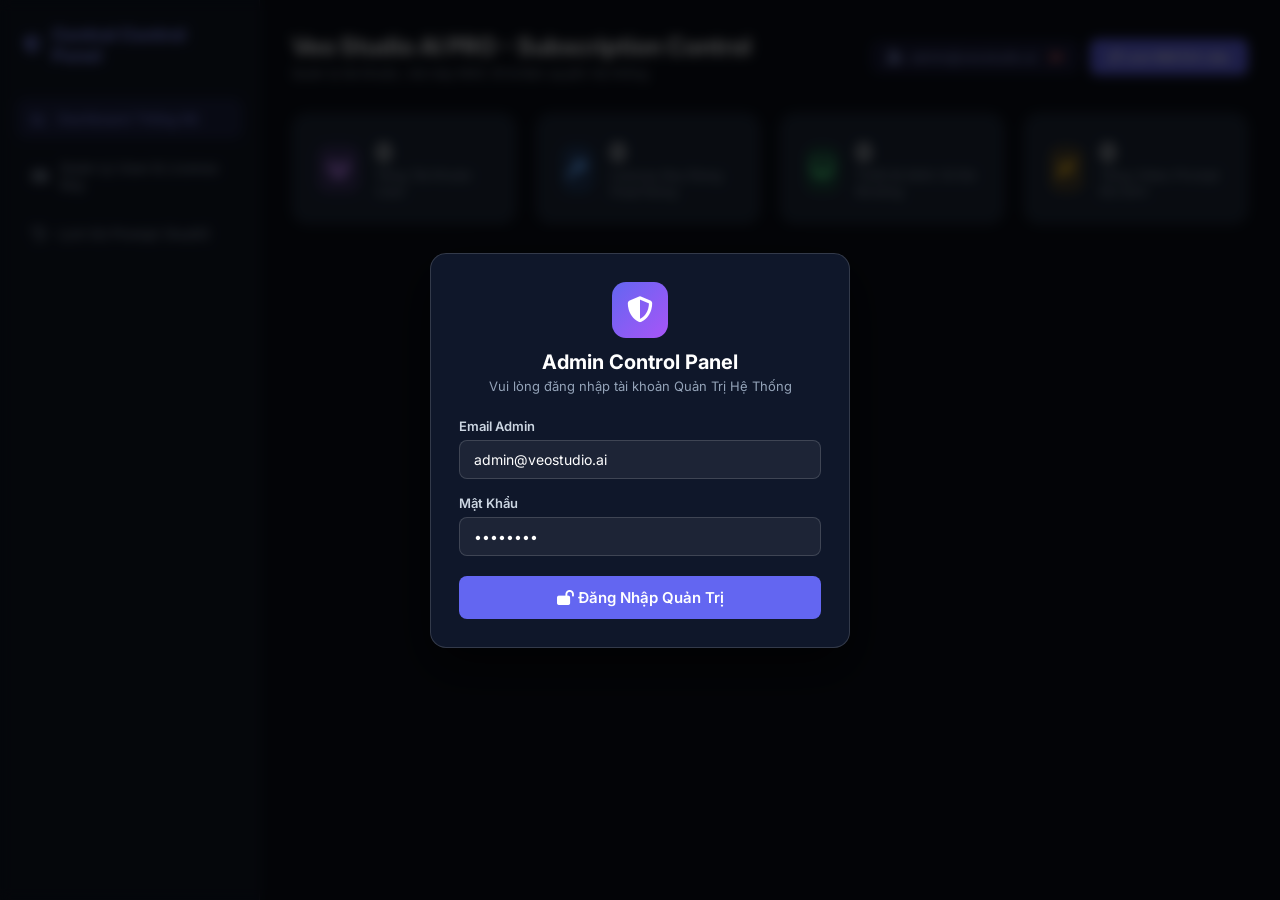
<file: admin/index.html>
<!DOCTYPE html>
<html lang="vi">
<head>
    <meta charset="UTF-8">
    <meta name="viewport" content="width=device-width, initial-scale=1.0">
    <title>Veo Studio AI PRO - Admin Central Control Panel</title>
    <link href="https://fonts.googleapis.com/css2?family=Inter:wght@400;500;600;700;800&display=swap" rel="stylesheet">
    <link rel="stylesheet" href="https://cdnjs.cloudflare.com/ajax/libs/font-awesome/6.4.0/css/all.min.css">
    <link rel="stylesheet" href="style.css">
</head>
<body>
    <div class="admin-layout">
        <!-- Sidebar Navigation -->
        <aside class="admin-sidebar">
            <div class="admin-brand">
                <i class="fa-solid fa-shield-halved"></i> Central Control Panel
            </div>
            <nav class="admin-nav">
                <a href="#stats" class="nav-link active" data-tab="tab-stats">
                    <i class="fa-solid fa-chart-line"></i> Dashboard Thống Kê
                </a>
                <a href="#licenses" class="nav-link" data-tab="tab-licenses">
                    <i class="fa-solid fa-id-card"></i> Quản Lý User & License Key
                </a>
                <a href="#prompts" class="nav-link" data-tab="tab-prompts">
                    <i class="fa-solid fa-clock-rotate-left"></i> Lịch Sử Prompt (Audit)
                </a>
            </nav>
        </aside>

        <!-- Main Content Area -->
        <main class="admin-main">
            <div class="top-bar">
                <div>
                    <h1 class="page-title">Veo Studio AI PRO - Subscription Control</h1>
                    <p style="color: #94a3b8; font-size: 13px; margin-top: 4px;">Quản lý tài khoản, mã máy MAC ID & Bản quyền hệ thống</p>
                </div>
                <div style="display: flex; gap: 12px; align-items: center;">
                    <div id="admin-user-badge" style="display: flex; align-items: center; gap: 8px; background: rgba(99, 102, 241, 0.15); border: 1px solid rgba(99, 102, 241, 0.3); padding: 6px 14px; border-radius: 8px; font-size: 13px; color: #a5b4fc;">
                        <i class="fa-solid fa-user-shield"></i> <span id="admin-email-display">admin@veostudio.ai</span>
                        <button onclick="adminLogout()" style="background: transparent; border: none; color: #f87171; cursor: pointer; margin-left: 6px;" title="Đăng xuất Admin">
                            <i class="fa-solid fa-right-from-bracket"></i>
                        </button>
                    </div>
                    <button class="btn btn-primary" onclick="loadDashboardData()">
                        <i class="fa-solid fa-rotate"></i> Làm Mới Dữ Liệu
                    </button>
                </div>
            </div>

            <!-- Tab 1: Dashboard Stats -->
            <div id="tab-stats" class="tab-panel active">
                <div class="stats-grid">
                    <div class="stat-card">
                        <div class="stat-icon purple"><i class="fa-solid fa-users"></i></div>
                        <div>
                            <div class="stat-num" id="stat-total-users">0</div>
                            <div class="stat-label">Tổng Tài Khoản User</div>
                        </div>
                    </div>

                    <div class="stat-card">
                        <div class="stat-icon blue"><i class="fa-solid fa-key"></i></div>
                        <div>
                            <div class="stat-num" id="stat-active-licenses">0</div>
                            <div class="stat-label">License Key Đang Hoạt Động</div>
                        </div>
                    </div>

                    <div class="stat-card">
                        <div class="stat-icon green"><i class="fa-solid fa-desktop"></i></div>
                        <div>
                            <div class="stat-num" id="stat-active-devices">0</div>
                            <div class="stat-label">Thiết Bị MAC ID Đã Binding</div>
                        </div>
                    </div>

                    <div class="stat-card">
                        <div class="stat-icon amber"><i class="fa-solid fa-wand-magic-sparkles"></i></div>
                        <div>
                            <div class="stat-num" id="stat-total-prompts">0</div>
                            <div class="stat-label">Tổng Video Prompt Đã Sinh</div>
                        </div>
                    </div>
                </div>
            </div>

            <!-- Tab 2: Licenses & Users Management -->
            <div id="tab-licenses" class="tab-panel">
                <!-- Create License Card -->
                <div class="card">
                    <div class="card-title"><i class="fa-solid fa-user-plus"></i> Tạo Tài Khoản & Cấp License Key Mới</div>
                    <form id="create-license-form">
                        <div class="form-grid">
                            <div class="form-field">
                                <label>Email Khách Hàng</label>
                                <input type="email" id="new-user-email" placeholder="customer@gmail.com" required>
                            </div>

                            <div class="form-field">
                                <label>Mật Khẩu Mới</label>
                                <input type="text" id="new-user-password" value="123456" required>
                            </div>

                            <div class="form-field">
                                <label>Họ & Tên</label>
                                <input type="text" id="new-user-name" placeholder="Nguyễn Văn A">
                            </div>

                            <div class="form-field">
                                <label>Gói Cước (Tier)</label>
                                <select id="new-user-tier">
                                    <option value="standard">Standard (1 Máy)</option>
                                    <option value="pro" selected>Pro (2 Máy)</option>
                                    <option value="enterprise">Enterprise (5 Máy)</option>
                                </select>
                            </div>

                            <div class="form-field">
                                <label>Số Máy Tối Đa (Max Devices)</label>
                                <input type="number" id="new-user-max-devs" value="2" min="1" max="100">
                            </div>

                            <div class="form-field">
                                <label>Hạn Sử Dụng (Ngày)</label>
                                <input type="number" id="new-user-days" value="30" min="1" max="3650">
                            </div>
                        </div>

                        <!-- Module Permissions Checkbox Section -->
                        <div style="margin-top: 20px; padding: 16px; background: #0f172a; border-radius: 12px; border: 1px solid rgba(255,255,255,0.08);">
                            <label style="font-size: 13px; font-weight: 700; color: #818cf8; display: block; margin-bottom: 12px;">
                                <i class="fa-solid fa-layer-group"></i> Phân Quyền Chi Tiết Các Module Được Phép Truy Cập:
                            </label>
                            <div style="display: grid; grid-template-columns: repeat(auto-fit, minmax(200px, 1fr)); gap: 12px;">
                                <label style="display: flex; align-items: center; gap: 8px; font-size: 13px; cursor: pointer; color: #e2e8f0;">
                                    <input type="checkbox" class="mod-chk" value="veo_generate" checked> ⚡ Tạo Video Prompt (Veo)
                                </label>
                                <label style="display: flex; align-items: center; gap: 8px; font-size: 13px; cursor: pointer; color: #e2e8f0;">
                                    <input type="checkbox" class="mod-chk" value="tiktok_clone" checked> 📋 Clone Video TikTok
                                </label>
                                <label style="display: flex; align-items: center; gap: 8px; font-size: 13px; cursor: pointer; color: #e2e8f0;">
                                    <input type="checkbox" class="mod-chk" value="video_library" checked> 🎬 Thư Viện Video (9:16)
                                </label>
                                <label style="display: flex; align-items: center; gap: 8px; font-size: 13px; cursor: pointer; color: #e2e8f0;">
                                    <input type="checkbox" class="mod-chk" value="social_autopost" checked> 🚀 Auto Post Social Kênh
                                </label>
                                <label style="display: flex; align-items: center; gap: 8px; font-size: 13px; cursor: pointer; color: #e2e8f0;">
                                    <input type="checkbox" class="mod-chk" value="engine_settings"> ⚙️ Cấu Hình Luồng & API
                                </label>
                            </div>
                        </div>

                        <button type="submit" class="btn btn-primary" style="margin-top: 16px;">
                            <i class="fa-solid fa-plus"></i> Tạo Mới License Key
                        </button>
                    </form>
                </div>

                <!-- Licenses Table -->
                <div class="card">
                    <div class="card-title"><i class="fa-solid fa-list-ul"></i> Danh Sách Bản Quyền & MAC ID Đã Kích Hoạt</div>
                    <table class="data-table">
                        <thead>
                            <tr>
                                <th>Email User</th>
                                <th>License Key</th>
                                <th>Gói Cước</th>
                                <th>Modules Cho Phép</th>
                                <th>Thiết Bị Binding</th>
                                <th>Hạn Sử Dụng</th>
                                <th>Trạng Thái</th>
                                <th>Hành Động</th>
                            </tr>
                        </thead>
                        <tbody id="licenses-table-body">
                            <tr><td colspan="8" style="text-align:center;">Đang tải danh sách...</td></tr>
                        </tbody>
                    </table>
                </div>
            </div>

            <!-- Tab 3: Prompt History -->
            <div id="tab-prompts" class="tab-panel">
                <div class="card">
                    <div class="card-title"><i class="fa-solid fa-clock-rotate-left"></i> Nhật Ký Chạy Video Prompt Toàn Hệ Thống</div>
                    <table class="data-table">
                        <thead>
                            <tr>
                                <th>ID</th>
                                <th>User ID</th>
                                <th>MAC ID</th>
                                <th>Tỷ Lệ</th>
                                <th>Model</th>
                                <th>Nội Dung Veo Prompt</th>
                                <th>Thời Gian</th>
                            </tr>
                        </thead>
                        <tbody id="prompts-table-body">
                            <tr><td colspan="7" style="text-align:center;">Đang tải nhật ký...</td></tr>
                        </tbody>
                    </table>
                </div>
            </div>

        </main>
    </div>

    <!-- 🔒 Modal Đăng Nhập Trang Admin (Chỉ cần Tài khoản & Mật khẩu) -->
    <div id="admin-auth-overlay" class="modal-overlay" style="display: none;">
        <div class="modal-card" style="max-width: 420px; width: 90%; background: #0f172a; border: 1px solid rgba(255,255,255,0.15); border-radius: 16px; padding: 28px; color: #fff; box-shadow: 0 20px 50px rgba(0,0,0,0.6);">
            <div style="text-align: center; margin-bottom: 24px;">
                <div style="width: 56px; height: 56px; background: linear-gradient(135deg, #6366f1, #a855f7); border-radius: 14px; display: inline-flex; align-items: center; justify-content: center; font-size: 26px; margin-bottom: 12px;">
                    <i class="fa-solid fa-shield-halved"></i>
                </div>
                <h2 style="font-size: 20px; font-weight: 700;">Admin Control Panel</h2>
                <p style="font-size: 13px; color: #94a3b8; margin-top: 4px;">Vui lòng đăng nhập tài khoản Quản Trị Hệ Thống</p>
            </div>

            <div id="admin-login-error" style="display: none; background: rgba(239, 68, 68, 0.15); border: 1px solid rgba(239, 68, 68, 0.3); color: #f87171; padding: 10px 14px; border-radius: 8px; font-size: 13px; margin-bottom: 16px;"></div>

            <form id="admin-login-form">
                <div style="margin-bottom: 16px;">
                    <label style="display: block; font-size: 13px; font-weight: 600; color: #cbd5e1; margin-bottom: 6px;">Email Admin</label>
                    <input type="email" id="admin-email-input" value="admin@veostudio.ai" style="width: 100%; padding: 10px 14px; background: rgba(255,255,255,0.06); border: 1px solid rgba(255,255,255,0.15); border-radius: 8px; color: #fff; font-size: 14px; outline: none;" required>
                </div>
                <div style="margin-bottom: 20px;">
                    <label style="display: block; font-size: 13px; font-weight: 600; color: #cbd5e1; margin-bottom: 6px;">Mật Khẩu</label>
                    <input type="password" id="admin-password-input" value="admin123" style="width: 100%; padding: 10px 14px; background: rgba(255,255,255,0.06); border: 1px solid rgba(255,255,255,0.15); border-radius: 8px; color: #fff; font-size: 14px; outline: none;" required>
                </div>
                <button type="submit" class="btn btn-primary" style="width: 100%; padding: 12px; font-size: 15px; font-weight: 600; justify-content: center;">
                    <i class="fa-solid fa-lock-open"></i> Đăng Nhập Quản Trị
                </button>
            </form>
        </div>
    </div>

    <!-- ⚙️ Popup Modal Chỉnh Sửa Phân Quyền Module cho License -->
    <div id="edit-modules-modal" class="modal-overlay" style="display: none;">
        <div class="modal-card" style="max-width: 520px; width: 90%; background: #0f172a; border: 1px solid rgba(255,255,255,0.15); border-radius: 16px; padding: 24px; color: #fff; box-shadow: 0 20px 50px rgba(0,0,0,0.6);">
            <div style="display: flex; justify-content: space-between; align-items: center; margin-bottom: 18px; padding-bottom: 12px; border-bottom: 1px solid rgba(255,255,255,0.1);">
                <h3 style="font-size: 16px; font-weight: 700; color: #818cf8; display: flex; align-items: center; gap: 8px;">
                    <i class="fa-solid fa-sliders"></i> Chỉnh Sửa Phân Quyền Module
                </h3>
                <button onclick="closeEditModulesModal()" style="background: transparent; border: none; color: #94a3b8; font-size: 18px; cursor: pointer;">
                    <i class="fa-solid fa-xmark"></i>
                </button>
            </div>

            <p style="font-size: 13px; color: #cbd5e1; margin-bottom: 16px;">Tích chọn các tính năng/module cho phép License Key này truy cập:</p>
            
            <input type="hidden" id="edit-license-id">
            
            <div style="display: flex; flex-direction: column; gap: 12px; margin-bottom: 24px; background: rgba(255,255,255,0.03); padding: 16px; border-radius: 12px; border: 1px solid rgba(255,255,255,0.06);">
                <label style="display: flex; align-items: center; gap: 10px; font-size: 14px; cursor: pointer; color: #f8fafc;">
                    <input type="checkbox" id="edit-mod-veo" value="veo_generate" style="width: 18px; height: 18px; accent-color: #6366f1;">
                    ⚡ <strong>Tạo Video Prompt</strong> (Google Veo 2 / Labs API)
                </label>
                <label style="display: flex; align-items: center; gap: 10px; font-size: 14px; cursor: pointer; color: #f8fafc;">
                    <input type="checkbox" id="edit-mod-tiktok" value="tiktok_clone" style="width: 18px; height: 18px; accent-color: #6366f1;">
                    📋 <strong>Clone Video TikTok</strong> (Tải hàng loạt kịch bản)
                </label>
                <label style="display: flex; align-items: center; gap: 10px; font-size: 14px; cursor: pointer; color: #f8fafc;">
                    <input type="checkbox" id="edit-mod-library" value="video_library" style="width: 18px; height: 18px; accent-color: #6366f1;">
                    🎬 <strong>Thư Viện Video (9:16)</strong> (Render Sub & TTS)
                </label>
                <label style="display: flex; align-items: center; gap: 10px; font-size: 14px; cursor: pointer; color: #f8fafc;">
                    <input type="checkbox" id="edit-mod-social" value="social_autopost" style="width: 18px; height: 18px; accent-color: #6366f1;">
                    🚀 <strong>Auto Post Social</strong> (Facebook, TikTok, X)
                </label>
                <label style="display: flex; align-items: center; gap: 10px; font-size: 14px; cursor: pointer; color: #f8fafc;">
                    <input type="checkbox" id="edit-mod-settings" value="engine_settings" style="width: 18px; height: 18px; accent-color: #6366f1;">
                    ⚙️ <strong>Cấu Hình Luồng & API</strong> (Cài đặt Engine)
                </label>
            </div>

            <div style="display: flex; justify-content: flex-end; gap: 10px;">
                <button type="button" onclick="closeEditModulesModal()" class="btn" style="background: rgba(255,255,255,0.1); color: #e2e8f0; border: none; padding: 10px 18px; border-radius: 8px; cursor: pointer;">
                    Hủy
                </button>
                <button type="button" onclick="saveEditModules()" class="btn btn-primary" style="padding: 10px 20px; font-weight: 600;">
                    <i class="fa-solid fa-floppy-disk"></i> Lưu Thay Đổi
                </button>
            </div>
        </div>
    </div>

    <!-- 🔑 Popup Modal Reset Mật Khẩu User -->
    <div id="reset-password-modal" class="modal-overlay" style="display: none;">
        <div class="modal-card" style="max-width: 440px; width: 90%; background: #0f172a; border: 1px solid rgba(255,255,255,0.15); border-radius: 16px; padding: 24px; color: #fff; box-shadow: 0 20px 50px rgba(0,0,0,0.6);">
            <div style="display: flex; justify-content: space-between; align-items: center; margin-bottom: 18px; padding-bottom: 12px; border-bottom: 1px solid rgba(255,255,255,0.1);">
                <h3 style="font-size: 16px; font-weight: 700; color: #fbbf24; display: flex; align-items: center; gap: 8px;">
                    <i class="fa-solid fa-key"></i> Đổi Mật Khẩu Khách Hàng
                </h3>
                <button onclick="closeResetPasswordModal()" style="background: transparent; border: none; color: #94a3b8; font-size: 18px; cursor: pointer;">
                    <i class="fa-solid fa-xmark"></i>
                </button>
            </div>

            <p style="font-size: 13px; color: #cbd5e1; margin-bottom: 14px;">Đặt lại mật khẩu mới cho tài khoản <strong id="reset-pwd-email-display" style="color: #60a5fa;"></strong>:</p>
            
            <input type="hidden" id="reset-pwd-user-id">
            
            <div style="margin-bottom: 20px;">
                <label style="display: block; font-size: 13px; font-weight: 600; color: #cbd5e1; margin-bottom: 6px;">Mật Khẩu Mới</label>
                <input type="text" id="reset-pwd-input" placeholder="Nhập mật khẩu mới..." style="width: 100%; padding: 10px 14px; background: rgba(255,255,255,0.06); border: 1px solid rgba(255,255,255,0.15); border-radius: 8px; color: #fff; font-size: 14px; outline: none;" required>
            </div>

            <div style="display: flex; justify-content: flex-end; gap: 10px;">
                <button type="button" onclick="closeResetPasswordModal()" class="btn" style="background: rgba(255,255,255,0.1); color: #e2e8f0; border: none; padding: 10px 18px; border-radius: 8px; cursor: pointer;">
                    Hủy
                </button>
                <button type="button" onclick="submitResetPassword()" class="btn btn-primary" style="background: #f59e0b; border-color: #d97706; padding: 10px 20px; font-weight: 600;">
                    <i class="fa-solid fa-check"></i> Đổi Mật Khẩu
                </button>
            </div>
        </div>
    </div>

    <script src="admin.js?v=2.0"></script>
</body>
</html>
</file>
<file: admin/style.css>
/* Admin Web Control Panel CSS - Veo Studio AI PRO */
* {
    box-sizing: border-box;
    margin: 0;
    padding: 0;
    font-family: 'Inter', system-ui, -apple-system, sans-serif;
}

body {
    background-color: #0b0f19;
    color: #e2e8f0;
    display: flex;
    min-height: 100vh;
}

.admin-layout {
    display: flex;
    width: 100%;
}

.admin-sidebar {
    width: 260px;
    background: #111827;
    border-right: 1px solid rgba(255, 255, 255, 0.08);
    display: flex;
    flex-direction: column;
    padding: 24px 16px;
}

.admin-brand {
    font-size: 18px;
    font-weight: 800;
    color: #818cf8;
    display: flex;
    align-items: center;
    gap: 10px;
    margin-bottom: 32px;
    padding: 0 8px;
}

.admin-nav {
    display: flex;
    flex-direction: column;
    gap: 8px;
}

.nav-link {
    display: flex;
    align-items: center;
    gap: 12px;
    padding: 12px 16px;
    border-radius: 10px;
    color: #94a3b8;
    text-decoration: none;
    font-size: 14px;
    font-weight: 500;
    transition: all 0.2s;
}

.nav-link:hover, .nav-link.active {
    background: rgba(99, 102, 241, 0.15);
    color: #818cf8;
}

.admin-main {
    flex: 1;
    padding: 32px;
    overflow-y: auto;
}

.top-bar {
    display: flex;
    justify-content: space-between;
    align-items: center;
    margin-bottom: 32px;
}

.page-title {
    font-size: 24px;
    font-weight: 700;
    color: #f8fafc;
}

/* Stats Cards Grid */
.stats-grid {
    display: grid;
    grid-template-columns: repeat(auto-fit, minmax(220px, 1fr));
    gap: 20px;
    margin-bottom: 32px;
}

.stat-card {
    background: #1e293b;
    border: 1px solid rgba(255, 255, 255, 0.08);
    border-radius: 16px;
    padding: 24px;
    display: flex;
    align-items: center;
    gap: 16px;
}

.stat-icon {
    width: 48px;
    height: 48px;
    border-radius: 12px;
    display: flex;
    align-items: center;
    justify-content: center;
    font-size: 20px;
}

.stat-icon.purple { background: rgba(168, 85, 247, 0.2); color: #c084fc; }
.stat-icon.blue { background: rgba(59, 130, 246, 0.2); color: #60a5fa; }
.stat-icon.green { background: rgba(34, 197, 94, 0.2); color: #4ade80; }
.stat-icon.amber { background: rgba(245, 158, 11, 0.2); color: #fbbf24; }

.stat-num {
    font-size: 24px;
    font-weight: 700;
    color: #f8fafc;
}

.stat-label {
    font-size: 13px;
    color: #94a3b8;
}

/* Content Panels */
.tab-panel {
    display: none;
}

.tab-panel.active {
    display: block;
}

.card {
    background: #1e293b;
    border: 1px solid rgba(255, 255, 255, 0.08);
    border-radius: 16px;
    padding: 24px;
    margin-bottom: 24px;
}

.card-title {
    font-size: 16px;
    font-weight: 700;
    color: #f8fafc;
    margin-bottom: 16px;
    display: flex;
    align-items: center;
    gap: 8px;
}

/* Form Styles */
.form-grid {
    display: grid;
    grid-template-columns: repeat(auto-fit, minmax(200px, 1fr));
    gap: 16px;
}

.form-field {
    display: flex;
    flex-direction: column;
    gap: 6px;
}

.form-field label {
    font-size: 12px;
    font-weight: 600;
    color: #cbd5e1;
}

.form-field input, .form-field select {
    padding: 10px 12px;
    background: #0f172a;
    border: 1px solid rgba(255, 255, 255, 0.1);
    border-radius: 8px;
    color: #f8fafc;
    font-size: 14px;
}

.btn {
    padding: 10px 18px;
    border-radius: 8px;
    border: none;
    font-weight: 600;
    cursor: pointer;
    transition: background 0.2s;
}

.btn-primary { background: #6366f1; color: white; }
.btn-primary:hover { background: #4f46e5; }
.btn-danger { background: rgba(239, 68, 68, 0.2); color: #f87171; border: 1px solid rgba(239, 68, 68, 0.4); }
.btn-danger:hover { background: rgba(239, 68, 68, 0.4); }
.btn-warning { background: rgba(245, 158, 11, 0.2); color: #fbbf24; border: 1px solid rgba(245, 158, 11, 0.4); }
.btn-warning:hover { background: rgba(245, 158, 11, 0.4); }

/* Table Styles */
.data-table {
    width: 100%;
    border-collapse: collapse;
    margin-top: 12px;
}

.data-table th, .data-table td {
    padding: 12px 16px;
    text-align: left;
    border-bottom: 1px solid rgba(255, 255, 255, 0.08);
    font-size: 13px;
}

.data-table th {
    background: #0f172a;
    color: #94a3b8;
    font-weight: 600;
}

.badge {
    padding: 3px 8px;
    border-radius: 6px;
    font-size: 11px;
    font-weight: 700;
    text-transform: uppercase;
}

.badge-active { background: rgba(34, 197, 94, 0.2); color: #4ade80; }
.badge-blocked { background: rgba(239, 68, 68, 0.2); color: #f87171; }
.badge-tier { background: rgba(99, 102, 241, 0.2); color: #818cf8; }

/* Modal Overlay Base Styling */
.modal-overlay {
    position: fixed;
    top: 0;
    left: 0;
    width: 100vw;
    height: 100vh;
    background: rgba(0, 0, 0, 0.7);
    backdrop-filter: blur(6px);
    z-index: 9999;
    display: flex;
    align-items: center;
    justify-content: center;
}

/* Toast Notifications System */
.toast-container {
    position: fixed;
    top: 24px;
    right: 24px;
    z-index: 10000;
    display: flex;
    flex-direction: column;
    gap: 12px;
    pointer-events: none;
}

.toast {
    pointer-events: auto;
    min-width: 320px;
    max-width: 460px;
    background: #1e293b;
    color: #f8fafc;
    border: 1px solid rgba(255, 255, 255, 0.12);
    border-radius: 12px;
    padding: 14px 18px;
    box-shadow: 0 14px 35px rgba(0, 0, 0, 0.6);
    display: flex;
    align-items: flex-start;
    gap: 14px;
    font-size: 14px;
    line-height: 1.5;
    animation: toastIn 0.35s cubic-bezier(0.16, 1, 0.3, 1);
    transition: all 0.3s ease;
}

.toast.toast-success {
    border-left: 4px solid #10b981;
    background: linear-gradient(135deg, #0f172a, #064e3b);
}

.toast.toast-error {
    border-left: 4px solid #ef4444;
    background: linear-gradient(135deg, #0f172a, #7f1d1d);
}

.toast.toast-warning {
    border-left: 4px solid #f59e0b;
    background: linear-gradient(135deg, #0f172a, #78350f);
}

.toast.toast-info {
    border-left: 4px solid #6366f1;
    background: linear-gradient(135deg, #0f172a, #1e1b4b);
}

.toast-icon {
    font-size: 20px;
    margin-top: 2px;
}

.toast-success .toast-icon { color: #34d399; }
.toast-error .toast-icon { color: #f87171; }
.toast-warning .toast-icon { color: #fbbf24; }
.toast-info .toast-icon { color: #818cf8; }

.toast-body {
    flex: 1;
}

.toast-title {
    font-weight: 700;
    margin-bottom: 2px;
    font-size: 14px;
}

.toast-message {
    font-size: 13px;
    color: #cbd5e1;
    white-space: pre-line;
}

.toast-close {
    background: transparent;
    border: none;
    color: #94a3b8;
    cursor: pointer;
    font-size: 14px;
    padding: 2px;
    margin-left: auto;
}

.toast-close:hover {
    color: #fff;
}

@keyframes toastIn {
    from {
        opacity: 0;
        transform: translateY(-20px) scale(0.95);
    }
    to {
        opacity: 1;
        transform: translateY(0) scale(1);
    }
}

.toast-out {
    opacity: 0;
    transform: translateX(40px);
}
</file>
